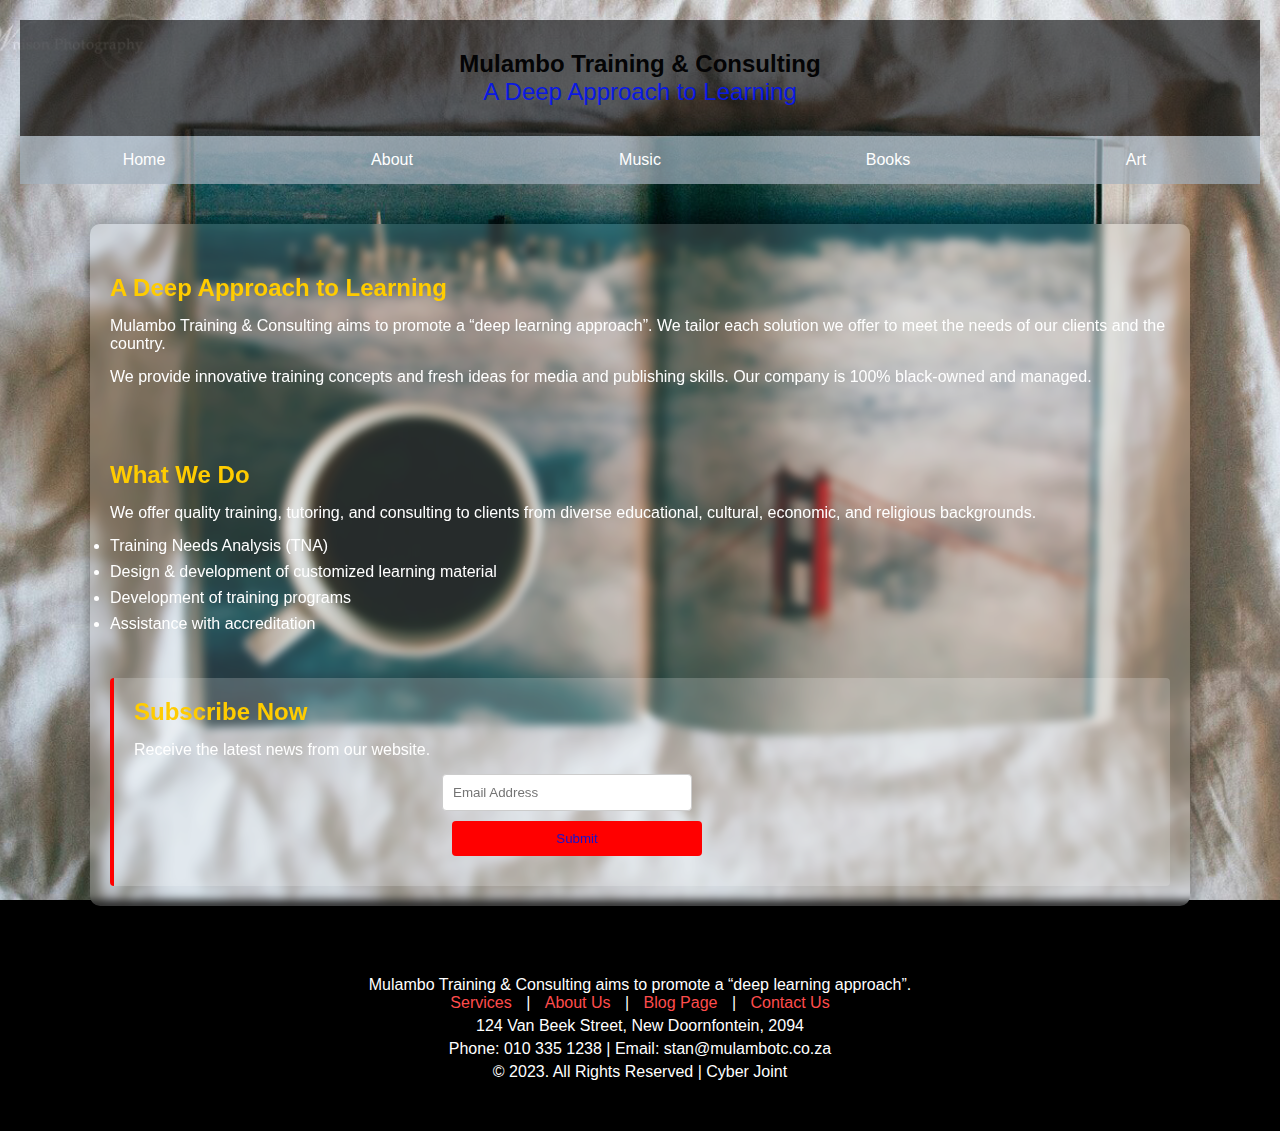
<file: index.html>
<!DOCTYPE html>
<html lang="en">
<head>
  <meta charset="UTF-8" />
  <meta name="viewport" content="width=device-width, initial-scale=1.0"/>
  <title>Mulambo Training & Consulting</title>
  <link rel="stylesheet" href="styledb.css" />
  <link rel="stylesheet" href="styles.css" />
</head>
<body>

  <header>
    <h1>Mulambo Training & Consulting</h1>
    <p>A Deep Approach to Learning</p>
  </header>

  <nav>
    <a href="#">Home</a>
    <a href="about.html">About</a>
    <a href="#">Music</a>
    <a href="#">Books</a>
    <a href="#">Art</a>
  </nav>

  <div class="container">

    <section class="section">
      <h2>A Deep Approach to Learning</h2>
      <p>Mulambo Training & Consulting aims to promote a “deep learning approach”. We tailor each solution we offer to meet the needs of our clients and the country.</p>
      <p>We provide innovative training concepts and fresh ideas for media and publishing skills. Our company is 100% black-owned and managed.</p>
    </section>

    <section class="section">
      <h2>What We Do</h2>
      <p>We offer quality training, tutoring, and consulting to clients from diverse educational, cultural, economic, and religious backgrounds.</p>
      <ul>
        <li>Training Needs Analysis (TNA)</li>
        <li>Design & development of customized learning material</li>
        <li>Development of training programs</li>
        <li>Assistance with accreditation</li>
      </ul>
    </section>

    <section class="section subscribe">
      <h2>Subscribe Now</h2>
      <p>Receive the latest news from our website.</p>
      <form action="process.php" method="POST">
        <input type="email" placeholder="Email Address" required />
        <input type="submit" value="Submit" />
      </form>
    </section>

  </div>

  <footer>
    <p>Mulambo Training & Consulting aims to promote a “deep learning approach”.</p>
    <div class="footer-links">
      <a href="#">Services</a> |
      <a href="#">About Us</a> |
      <a href="#">Blog Page</a> |
      <a href="#">Contact Us</a>
    </div>
    <div class="contact-info">
      <p>124 Van Beek Street, New Doornfontein, 2094</p>
      <p>Phone: 010 335 1238 | Email: stan@mulambotc.co.za</p>
    </div>
    <p>© 2023. All Rights Reserved | Cyber Joint</p>
  </footer>

</body>
</html>
</file>
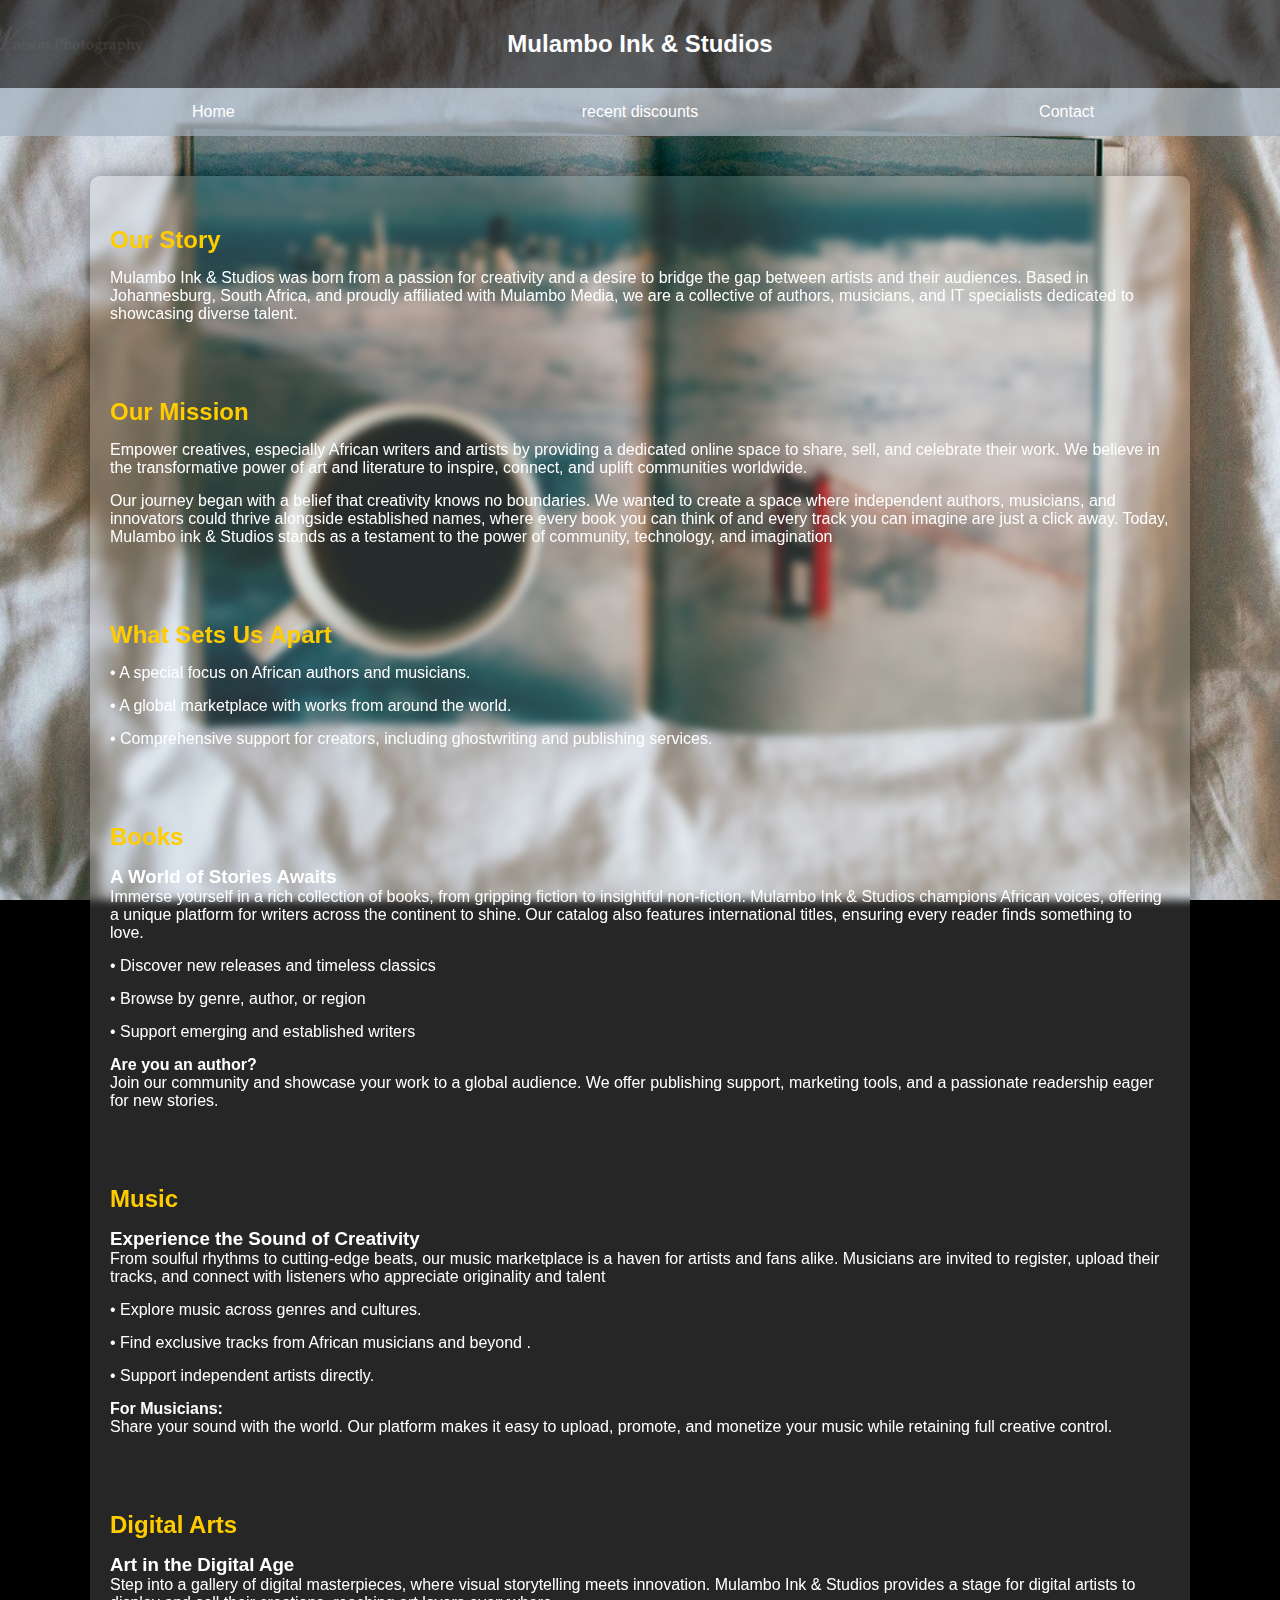
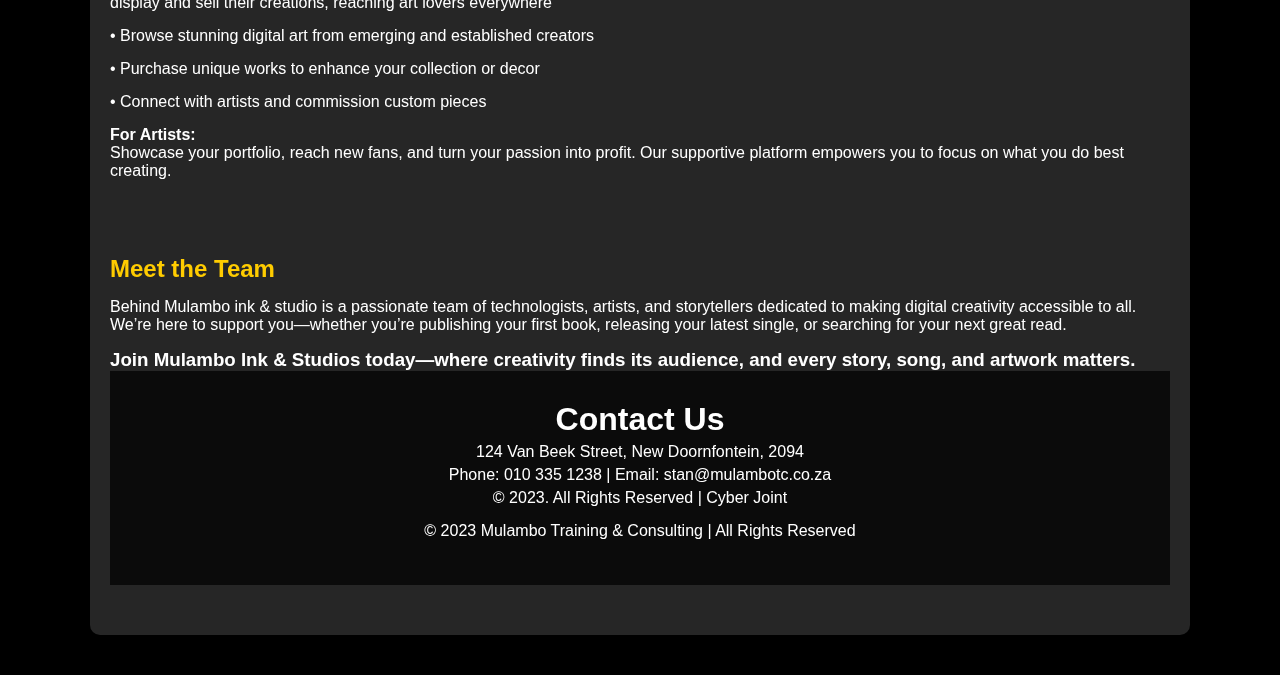
<file: about.html>
<!DOCTYPE html>
<html lang="en">
<head>
  <meta charset="UTF-8" />
  <meta name="viewport" content="width=device-width, initial-scale=1.0"/>
  <title>Mulambo Ink & Studios</title>
 <link rel="stylesheet" href="styles.css" />

</head>
<body>
 
  <header>
    <h2>Mulambo Ink & Studios</h2>

  </header>

  <nav>
    <a href="homePage.html">Home</a>
       <a href="#">recent discounts</a>
   
    <a href="contact.html">Contact</a>
  </nav>

  <div class="container">

    <section class="section">
      <h2>Our Story</h2>
      <p>Mulambo Ink & Studios was born from a passion for creativity and a desire to bridge the gap between artists and their audiences. Based in Johannesburg, South Africa, and proudly affiliated with Mulambo Media, we are a collective of authors, musicians, and IT specialists dedicated to showcasing diverse talent.</p>
      
    </section>

    <section class="section highlight">
      <h2>Our Mission	</h2>
      <p>Empower creatives, especially African writers and artists by providing a dedicated online space to share, sell, and celebrate their work. We believe in the transformative power of art and literature to inspire, connect, and uplift communities worldwide.</p>
      <p>Our journey began with a belief that creativity knows no boundaries. We wanted to create a space where independent authors, musicians, and innovators could thrive alongside established names, where every book you can think of and every track you can imagine are just a click away. Today, Mulambo ink & Studios stands as a testament to the power of community, technology, and imagination</p>
    </section>

    

    <section class="section">
      <h2>What Sets Us Apart</h2>
      <p>•	A special focus on African authors and musicians.</p>
      <p>•	A global marketplace with works from around the world.</p>
      <p>•	Comprehensive support for creators, including ghostwriting and publishing services.</p>
    </section>
    <section class="section">
      <h2>Books</h2>
      <h3>A World of Stories Awaits</h3>
      <p>Immerse yourself in a rich collection of books, from gripping fiction to insightful non-fiction.
         Mulambo Ink & Studios champions African voices,
          offering a unique platform for writers across the continent to shine.
           Our catalog also features international titles, ensuring every reader finds something to love.</p>
      <p>•	Discover new releases and timeless classics</p>
      <p>•	Browse by genre, author, or region</p>
      <p>•	Support emerging and established writers</p>
      <h4>Are you an author?	</h4>
      <p>Join our community and showcase your work to a global audience. 
        We offer publishing support, marketing tools,
         and a passionate readership eager for new stories.</p>
      
    </section>
     <section class="section">
      <h2>Music</h2>
      <h3>Experience the Sound of Creativity	</h3>
      <p>From soulful rhythms to cutting-edge beats, our music marketplace is a haven for artists and fans alike. 
        Musicians are invited to register, upload their tracks, 
        and connect with listeners who appreciate originality and talent</p>
      <p>•		Explore music across genres and cultures.</p>
      <p>•	Find exclusive tracks from African musicians and beyond	.</p>
      <p>•	Support independent artists directly.</p>
      <h4>For Musicians:</h4>
      <p>Share your sound with the world. Our platform makes it easy to upload,
         promote, and monetize your music while retaining full creative control.</p>
    </section>
     <section class="section">
      <h2>Digital Arts</h2>
      <h3>Art in the Digital Age</h3>
      <p>Step into a gallery of digital masterpieces,
         where visual storytelling meets innovation. 
         Mulambo Ink & Studios provides a stage for digital artists to display
          and sell their creations, reaching art lovers everywhere</p>
      <p>•	Browse stunning digital art from emerging and established creators</p>
      <p>•	Purchase unique works to enhance your collection or decor</p>
      <p>•	Connect with artists and commission custom pieces</p>
      <h4>For Artists:</h4>
      <p>Showcase your portfolio, reach new fans, and turn your passion into profit.
         Our supportive platform empowers you to focus on what you do best creating.</p>
    
    </section>
    <section class="section">
      <h2>Meet the Team</h2>
      <p>Behind Mulambo ink & studio is a passionate team of technologists, artists,
         and storytellers dedicated to making digital creativity accessible to all.
         We’re here to support you—whether you’re publishing your first book, 
         releasing your latest single, or searching for your next great read.</p>
      
         <h3>Join Mulambo Ink & Studios today—where creativity finds its audience, 
          and every story, song, and artwork matters.</h3>
  
<footer>
    
    <div class="contact-info">
      <h4>Contact Us</h4>
      <p>124 Van Beek Street, New Doornfontein, 2094</p>
      <p>Phone: 010 335 1238 | Email: stan@mulambotc.co.za</p>
    </div>
    <p>© 2023. All Rights Reserved | Cyber Joint</p>
   <p>© 2023 Mulambo Training & Consulting | All Rights Reserved</p>
  </footer>

</body>
</html>
</file>
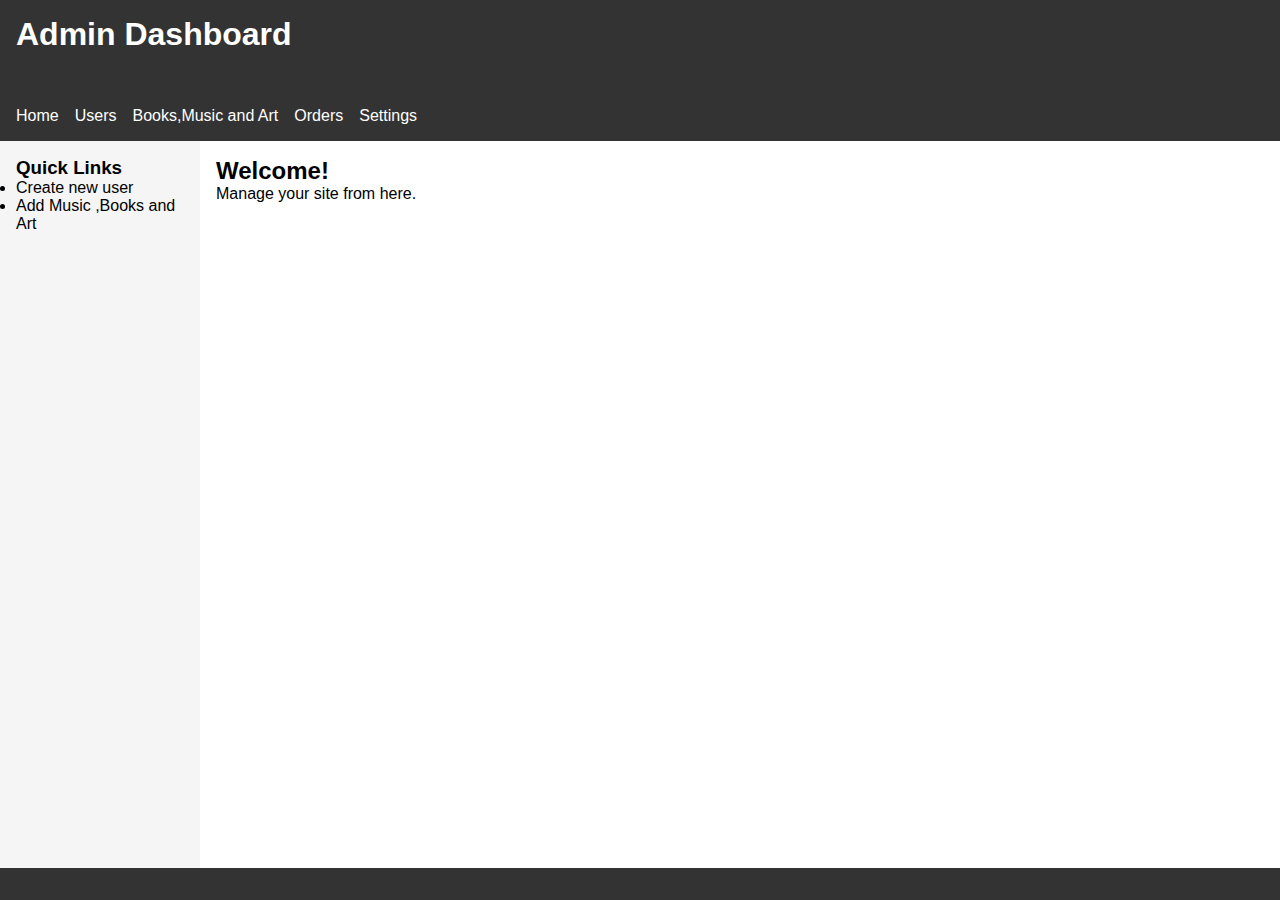
<file: adminHomePage.html>
<!DOCTYPE html>
<html lang="en">
<head>
    <meta charset="UTF-8">
    <meta name="viewport" content="width=device-width, initial-scale=1.0">
    <title>Admin Dashboard</title>
     <link rel="stylesheet" href="adminStyle.css" />
</head>
<body>
    <div class="container">
    <header class="header">
      <h1>Admin Dashboard</h1><br><br><br>
      <ul>
        <li><a href="#">Home</a></li>
        <li><a href="#">Users</a></li>
        <li><a href="#">Books,Music and Art</a></li>
        <li><a href="#">Orders</a></li>
        <li><a href="#">Settings</a></li>
      </ul>
    </header><div class="content">
      <aside class="sidebar">
        <h3>Quick Links</h3>
        <ul>
          <li><a href="#">Create new user</a></li>
          <li><a href="#">Add Music ,Books and Art</a></li>
        </ul>
      </aside>
      <main class="main">
       <h2>Welcome!</h2>
        <p>Manage your site from here.</p>
      </main>
    </div>
    <footer class="footer">
</body>
</html>
</file>
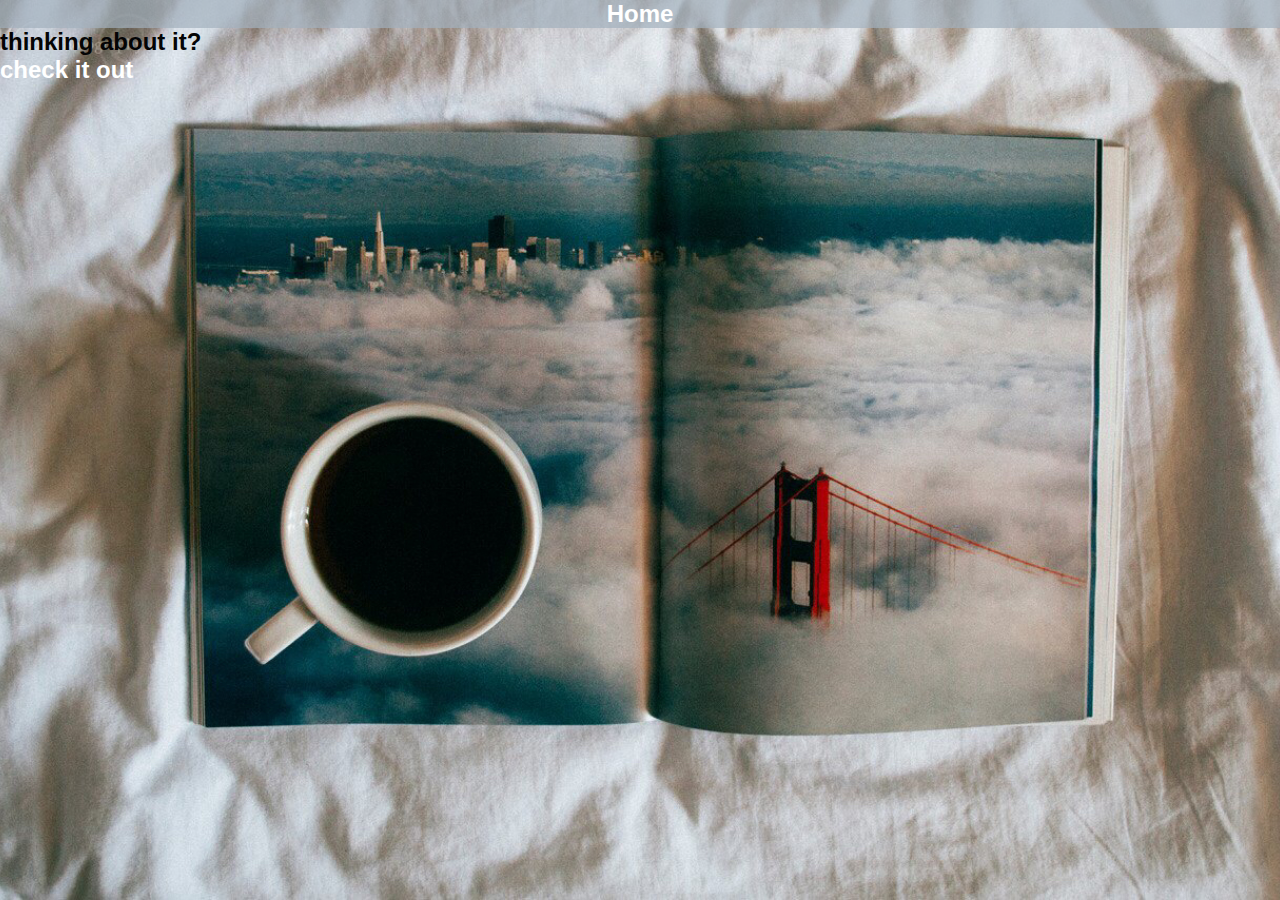
<file: art.html>
<!DOCTYPE html>
<html lang="en">
<head>
    <meta charset="UTF-8">
    <meta name="viewport" content="width=device-width, initial-scale=1.0">
    <title>Document</title>
   <link rel="stylesheet" href="styles.css" />
</head>
<body>
        <nav>
    <h2><a href="homePage.html">Home</a></h2>
  </nav>
    
     <section class="art"></section>
    <h1>thinking about it?</h1>
    <h2>check it out</h2>
    
</body>
</html>
</file>
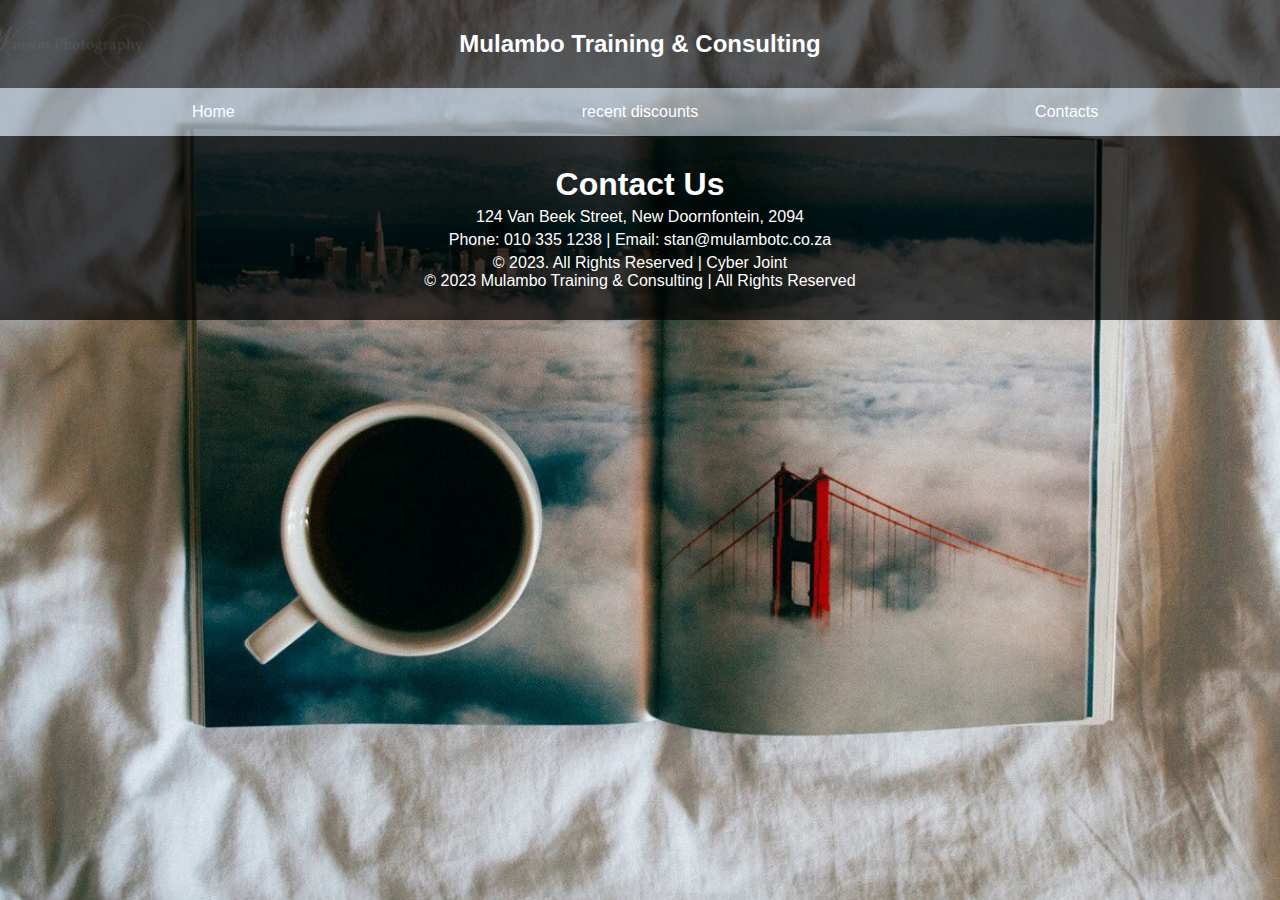
<file: contact.html>
<!DOCTYPE html>
<html lang="en">
<head>
  <meta charset="UTF-8" />
  <meta name="viewport" content="width=device-width, initial-scale=1.0"/>
  <title>Mulambo Training & Consulting</title>
 <link rel="stylesheet" href="styles.css" />

</head>
<body>

  <header>
    <h2>Mulambo Training & Consulting</h2>
 
  </header>

  <nav>
    <a href="homePage.html">Home</a>
    <a href="#">recent discounts</a>
   
    <a href="#">Contacts</a>
  </nav>

  
<footer>
    
    <div class="contact-info">
      <h4>Contact Us</h4>
      <p>124 Van Beek Street, New Doornfontein, 2094</p>
      <p>Phone: 010 335 1238 | Email: stan@mulambotc.co.za</p>
    </div>
    <p>© 2023. All Rights Reserved | Cyber Joint</p>
   <p>© 2023 Mulambo Training & Consulting | All Rights Reserved</p>
  </footer>

</body>
</html>
</file>
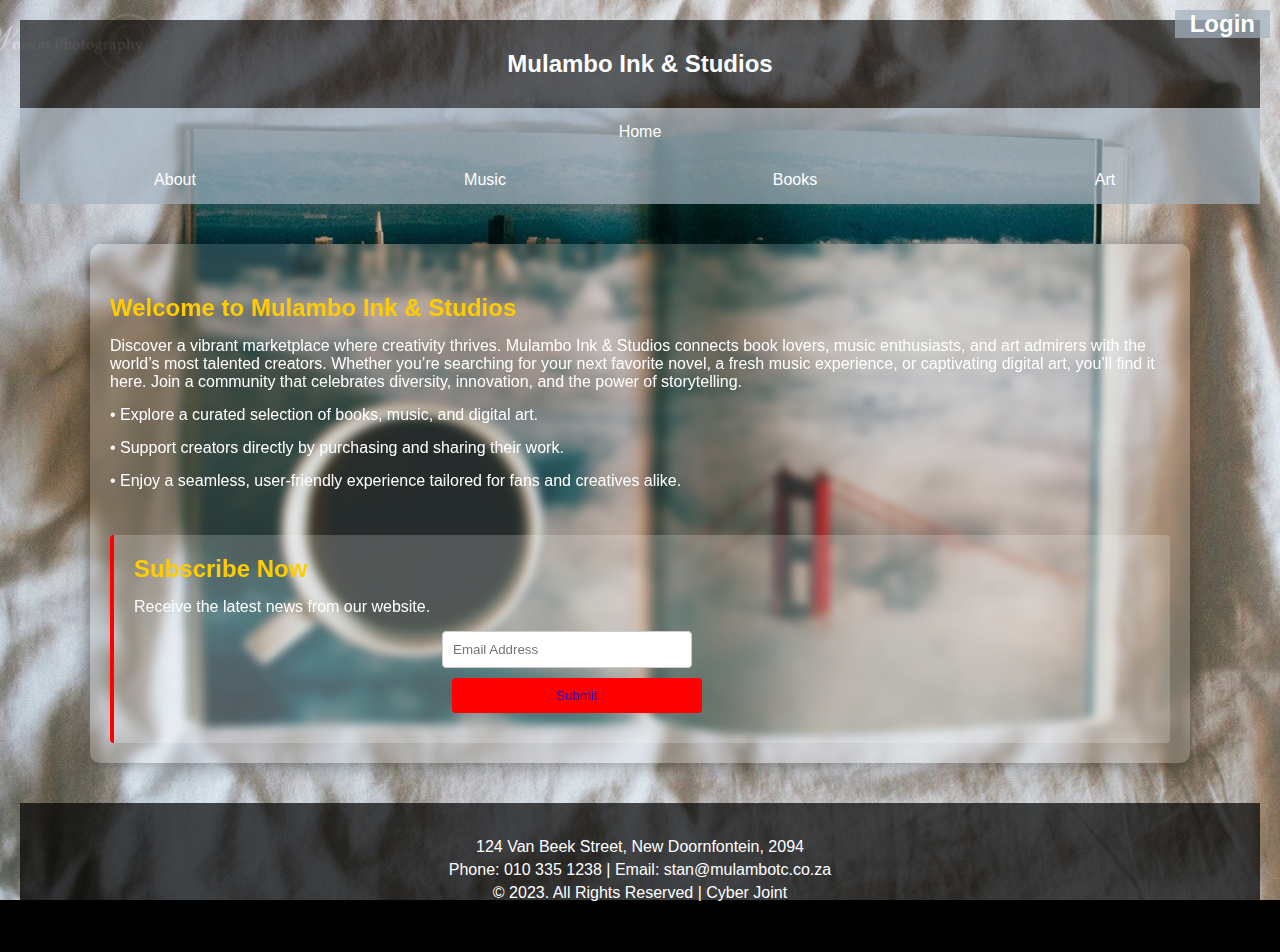
<file: homePage.html>
<!DOCTYPE html>
<html lang="en">
<head>
  <meta charset="UTF-8" />
  <meta name="viewport" content="width=device-width, initial-scale=1.0"/>
  <title>Mulambo Ink & Studios</title>
 <link rel="stylesheet" href="styledb.css" />
  <link rel="stylesheet" href="styles.css" />
</head>
<body>

  <header>
    <h2>Mulambo Ink & Studios</h2>
  
   

    <div class="header-top-right">
     <nav>
      <h1> <a href="login.html">Login</a></h1>
     </nav>
    </div>
  </header>
 <nav><a href="#">Home</a></nav>
  <nav>
    
    <a href="about.html">About</a>
    <a href="musicPage.html">Music</a>
    <a href="booksPage.html">Books</a>
    <a href="art.html">Art</a>

   
  </nav>

  <div class="container">

    <section class="section">
      <h2>Welcome to Mulambo Ink & Studios</h2>
      <p>Discover a vibrant marketplace where creativity thrives. Mulambo Ink & Studios connects book lovers, music enthusiasts, and art admirers with the world’s most talented creators. Whether you’re searching for your next favorite novel, a fresh music experience, or captivating digital art, you’ll find it here. Join a community that celebrates diversity, innovation, and the power of storytelling.</p>
      <p>•	Explore a curated selection of books, music, and digital art.</p>
      <p>•	Support creators directly by purchasing and sharing their work.</p>
      <p>•	Enjoy a seamless, user-friendly experience tailored for fans and creatives alike.</p>

    </section>

    

    <section class="section subscribe">
      <h2>Subscribe Now</h2>
      <p>Receive the latest news from our website.</p>
      <form>
        <input type="email" placeholder="Email Address" required />
        <input type="submit" value="Submit" />
      </form>
    </section>

  </div>

  <footer>
    
    <div class="footer-links">
    
    </div>
    <div class="contact-info">
      <p>124 Van Beek Street, New Doornfontein, 2094</p>
      <p>Phone: 010 335 1238 | Email: stan@mulambotc.co.za</p>
    </div>
    <p>© 2023. All Rights Reserved | Cyber Joint</p>
  </footer>

</body>
</html>
</file>
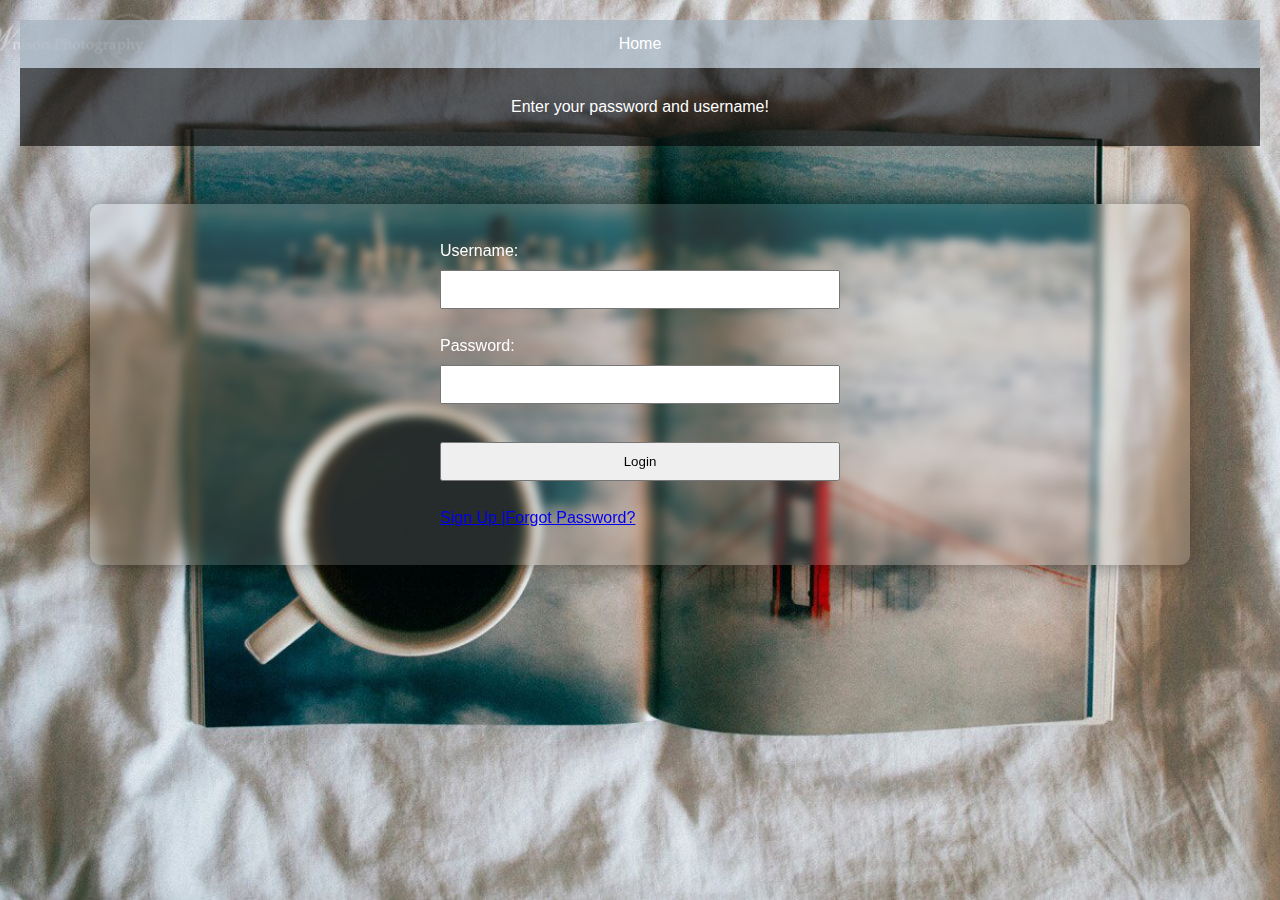
<file: login.html>
<!DOCTYPE html>
<html lang="en">
<head>
    <meta charset="UTF-8">
    <meta name="viewport" content="width=device-width, initial-scale=1.0">
    <title>Login Page</title>
    
   <link rel="stylesheet" href="styledb.css" />
  <link rel="stylesheet" href="styles.css" />
</head>
<nav><a href="homePage.html">Home</a></nav>


 <header p>Enter your password and username!</header p><br> 
   <body>
      <div class="container">
   <br> <form action="process.php" method="POST">
        <label for="username">Username:</label><br>
        <input type="text" id="username" name="username" required><br>
        
        <label for="password">Password:</label><br>
        <input type="password" id="password" name="password" required><br>
       
         <button type="submit">Login</button><br>
         
   <a href="SignUp.html">Sign Up  </a>
   <a href="#">|Forgot Password?</a>
    </form>
  
    <br>

</div>
</body>
</html>
</file>
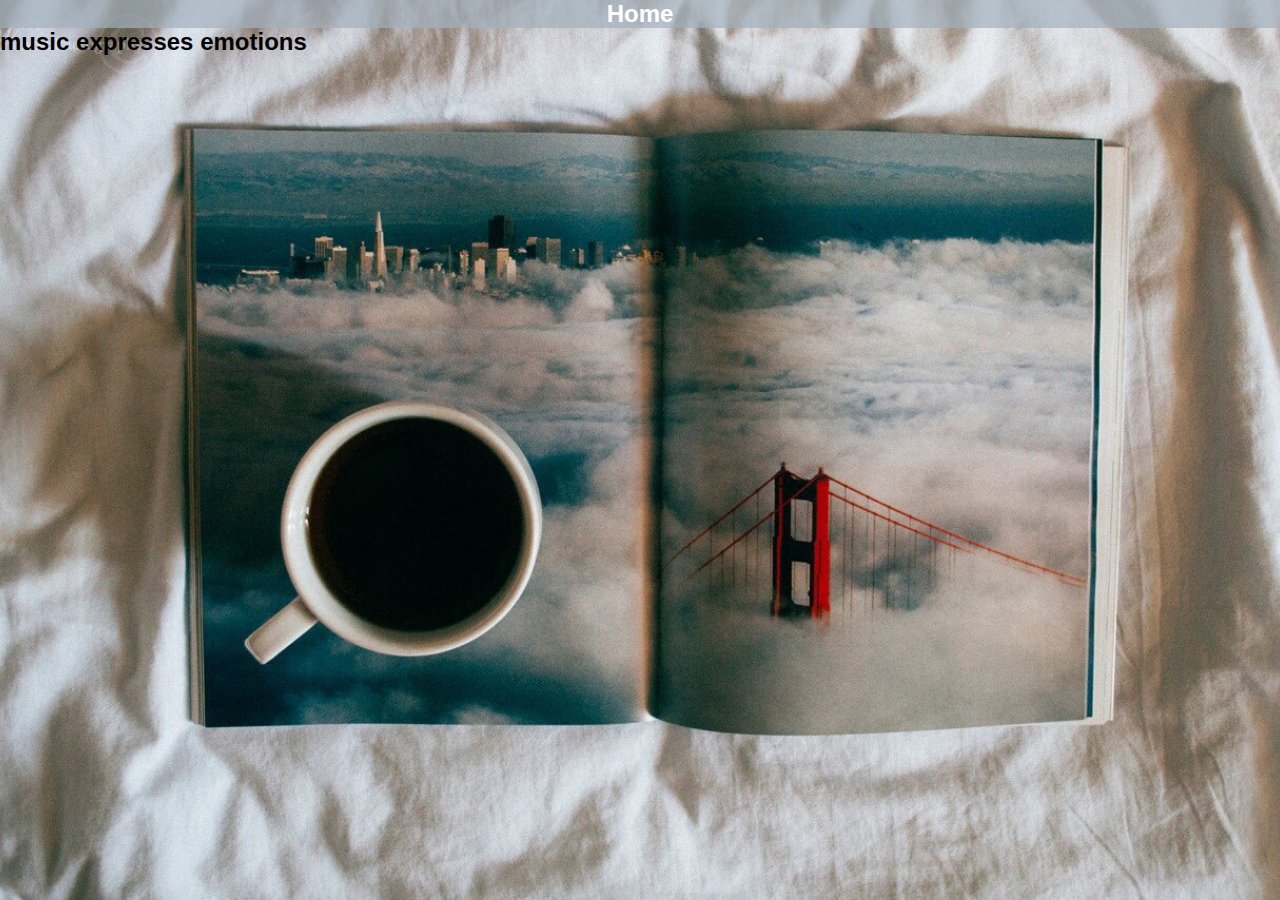
<file: musicPage.html>
<!DOCTYPE html>
<html lang="en">
<head>
    <meta charset="UTF-8">
    <meta name="viewport" content="width=device-width, initial-scale=1.0">
    
    <title>Document</title>
    <link rel="stylesheet" href="styles.css" />
 

</head>
<body>
         <nav>
    <h2><a href="homePage.html">Home</a></h2>
  </nav>
    
   <div class="music">
    <h1>music expresses emotions</h1>
   </div>
    
</body>

</html>
</file>
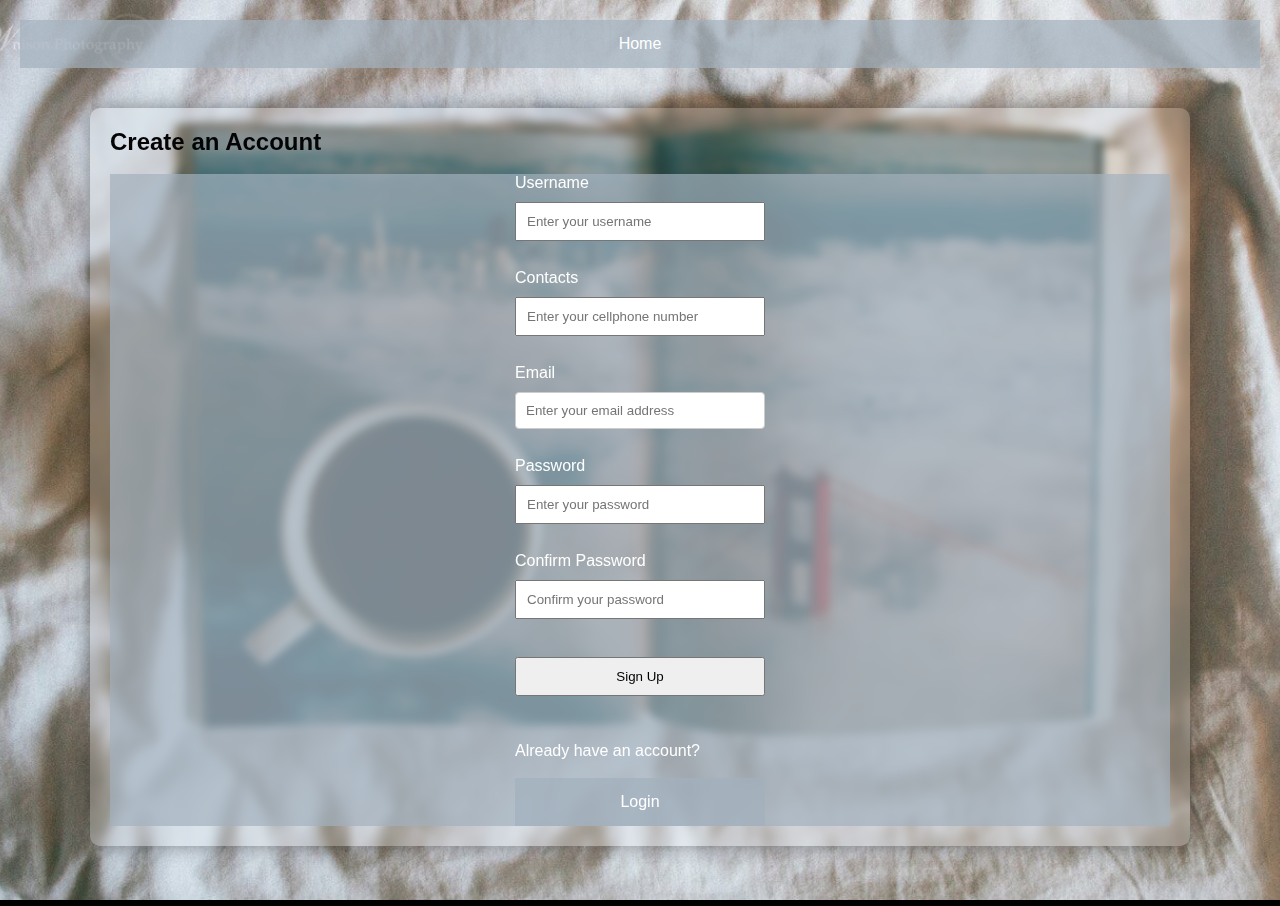
<file: SignUp.html>
<!DOCTYPE html>
<html lang="en">
<head>
    <meta charset="UTF-8">
    <meta name="viewport" content="width=device-width, initial-scale=1.0">
    <title>Signup Page</title>
   <link rel="stylesheet" href="styledb.css" />
  <link rel="stylesheet" href="styles.css" />
  
 <nav> <a href="homePage.html">Home</a></nav>
</head>
<body>
    <div class="container">
        <h1>Create an Account</h1><br>
        <nav>
        <form action="#" method="POST">
            <label for="username">Username</label><br>
            <input type="text" id="username" name="username" placeholder="Enter your username" required><br>
            
            <label for="number">Contacts</label><br>
            <input type="text" id="number" name="PhoneNumber" placeholder="Enter your cellphone number" required><br>
            
            <label for="email">Email</label><br>
            <input type="email" id="email" name="email" placeholder="Enter your email address" required><br>
            
            <label for="password">Password</label><br>
            <input type="password" id="password" name="password" placeholder="Enter your password" required><br>
            
            <label for="confirm-password">Confirm Password</label><br>
            <input type="password" id="confirm-password" name="confirm-password" placeholder="Confirm your password" required><br>
            
            <button type="submit" class="btn">Sign Up</button>
            <br><br><p>Already have an account?</p><br><nav><a href="login.html">Login</a>
    
      </nav>
        </form>
     
    </div>
</body>
</html>
</file>
<file: styledb.css>
body {
  font-family: Arial, sans-serif;
  padding: 20px;
}
form {
  max-width: 400px;
  margin: auto;
}
input, button {
  display: block;
  width: 100%;
  margin: 10px 0;
  padding: 10px;
}
</file>
<file: styles.css>
* {
  margin: 0;
  padding: 0;
  box-sizing: border-box;
}

body {
  font-family: 'Segoe UI', Tahoma, Geneva, Verdana, sans-serif;

  /* Background image settings */
  background: url('art_books.jpg') no-repeat center center fixed;
  background-size: cover;
  background-color: #000; /* fallback if image doesn't load */
  color: #fff;
}

/* Header with transparent overlay */
header {
  background-color: rgba(0, 0, 0, 0.6);
  color: white;
  text-align: center;
  padding: 30px 20px;
}
header a{
  color: #0d5aff;
  font-weight: 400;
  font-style: Tahoma;
  font-size:x-large
}

header h2 {
  color: rgb(14, 141, 245);
  font-size: 1.1rem;
}
header h2 {
  color: rgb(253, 254, 255);
  font-size: 1.5rem;
}

header p {
  font-size: 1.5rem;
  color: #0a19e2;
}

/* Navigation bar */
nav {
  display: flex;
  justify-content: center;
  background-color: rgba(162, 177, 189, 0.7);
  flex-wrap: wrap;
}

nav a {
  flex: 1;
  min-width: 100px;
  color: white;
  text-decoration: none;
  padding: 15px;
  transition: background 0.3s;
  text-align: center;
}

nav a:hover {
  background-color: black;
}

nav #login{
  background-color: green;
}


/* Main content container with transparency */
.container {
  max-width: 1100px;
  margin: 40px auto;
  padding: 20px;
  background: rgba(255, 255, 255, 0.15); /* more transparent */
  border-radius: 10px;
  backdrop-filter: blur(4px); /* optional: frosted glass effect */
  box-shadow: 0 0 20px rgba(0,0,0,0.4);
  color: #fff;
}
h1{
  color: rgb(4, 4, 5);
  font-size: 1.5rem;
}
/* Section spacing */
.section {
  padding: 30px 0;
}

.section h2 {
  color: #ffcc00;
  margin-bottom: 15px;
}

.section p, .section ul {
  margin-bottom: 15px;
  font-size: 1rem;
}

.section ul {
}

.section ul li {
  margin-bottom: 8px;
}

/* Subscription box */
.subscribe {
  background-color: rgba(255, 255, 255, 0.2);
  padding: 20px;
  border-left: 4px solid red;
  border-radius: 4px;
}

form input[type="email"] {
  padding: 10px;
  width: 250px;
  border: 1px solid #ccc;
  border-radius: 4px;
  position: center;
}
form input[type="submit"] {
  padding: 10px 20px;
  background-color: red;
  color: rgb(16, 19, 211);
  border: none;
  border-radius: 4px;
  cursor: pointer;
   width: 250px;
  margin-left: 10px;
   position: center;
}

form input[type="submit"]:hover {
  background-color: #b30000;
   position: center;
}

/* Footer */
footer {
  background-color: rgba(0, 0, 0, 0.7);
  color: white;
  padding: 30px 20px;
  text-align: center;
}

.footer-links a {
  color: #ff4c4c;
  margin: 0 10px;
  text-decoration: none;
}

footer h4{
  font-size: xx-large;
  color: #fff;
}

.footer-links a:hover {
  text-decoration: underline;
}

.contact-info p {
  margin: 5px 0;
}

/* Responsive */
@media (max-width: 768px) {
  nav {
    flex-direction: column;
    align-items: center;
  }

  form input[type="email"]{
    margin-top: 10px;
  }
  form input[type="submit"] {
   
    margin-top: 10px;
  }
}
.header-top-right{
  position: absolute;
  top: 10px;
  right:10px;
}

.header-top-right a{
  text-decoration: none;
  font-weight: bold;
  color: white;
}

.form {
  background: white;
  padding: 30px;
  border-radius: 8px;
  box-shadow: 0 0 10px rgba(0, 0, 0, 0.1);
  text-align: center;
}

.form input {
  display: block;
  width: 100%;
  margin: 10px 0;
  padding: 10px;
}

.form button {
  padding: 10px 20px;
  margin-top: 10px;
}

.form a:hover{
  
}
</file>
<file: adminStyle.css>
* { margin: 0; padding: 0; box-sizing: border-box; }
body, .container { height: 100vh; display: flex; flex-direction: column; font-family: Arial, sans-serif; }
.header, .footer { background: #333; color: #fff; padding: 1rem; }
.header ul { display: flex; list-style: none; gap: 1rem; }
.header a, .sidebar a { color: inherit; text-decoration: none; }
.content { flex: 1; display: flex; }
.sidebar { background: #f5f5f5; width: 200px; padding: 1rem; }
.main 
    { flex: 1;
     padding: 1rem; }
</file>
